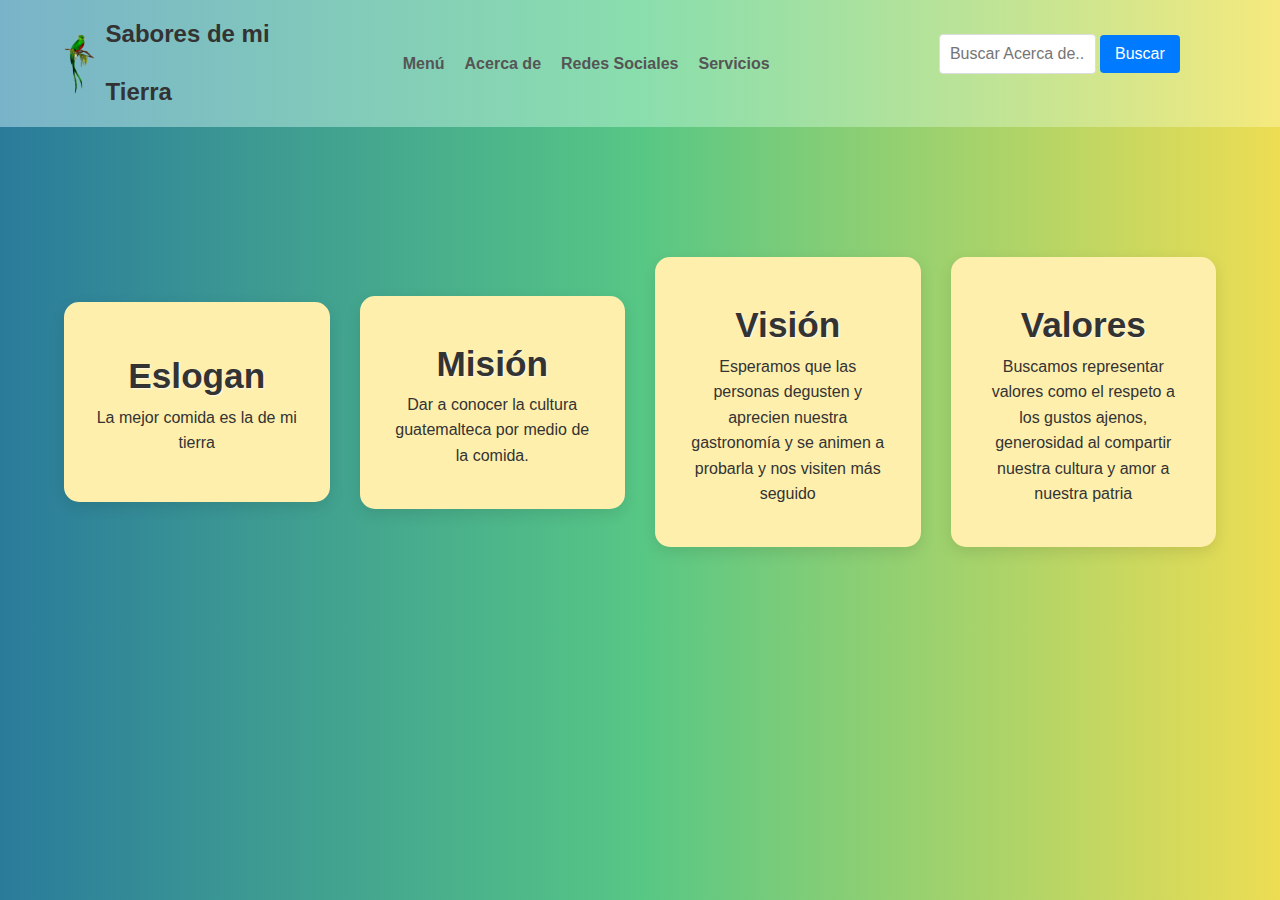
<file: index2.html>
<!DOCTYPE html>
<html>
<head>
	<meta charset="utf-8">
	<meta name="viewport" content="width=device-width, initial-scale=1">
	<title>Acerca de</title>
	<link rel="stylesheet" type="text/css" href="estilo2.css">
</head>
<body>
	<header class="header">
		<div class="contenedor">
			<div class="logo-section">
				<img src="logo.png" alt="estilo">
				<div class="logo-text">
					<a href="index.html#"> <span>Sabores de mi</span><br>
					<span>Tierra</span></a>
				</div>
			</div>
			<nav class="nav">
					<a href="index1.html#">Menú</a> 
					<a href="index2.html#">Acerca de</a> 
					<a href="index3.html#">Redes Sociales</a> 
					<a href="index4.html#">Servicios</a> 
			</nav>
			<div class="search-container">
		<input type="text" id="searchInput" placeholder="Buscar Acerca de...">
		<button onclick="filterProducts()">Buscar</button>	
	</div>
	</header>
	<main>
		<div class="contenedor">
			<div class="about-content">
				<div class="eslogan">
					<h3>Eslogan</h3>
					<p>
						La mejor comida es la de mi tierra
					</p>
				</div>
				<div class="mision">
					<h3>Misión</h3>
					<p>
						Dar a conocer la cultura guatemalteca por medio de la comida.
					</p>
				</div>
				<div class="vision">
					<h3>Visión</h3>
					<p>
						Esperamos que las personas degusten y aprecien nuestra gastronomía y se animen a probarla y nos visiten más seguido
					</p>
				</div>
				<div class="valores">
					<h3>Valores</h3>
					<p>
						Buscamos representar valores como el respeto a los gustos ajenos, generosidad al compartir nuestra cultura y amor a nuestra patria
					</p>
				</div>
			</div>
		</div>
	</main>
</body>
</html>
</file>
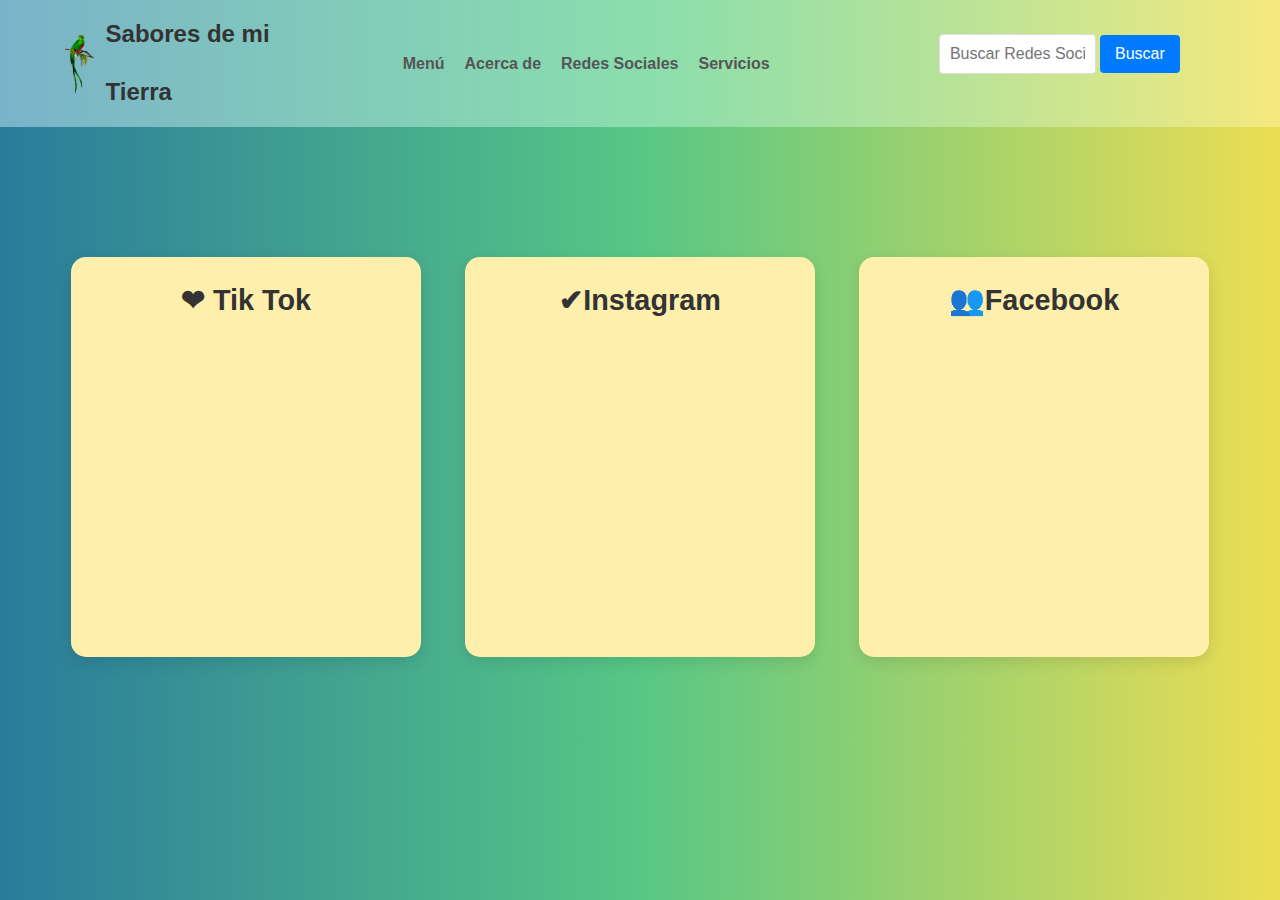
<file: index3.html>
<!DOCTYPE html>
<html>
<head>
	<meta charset="utf-8">
	<meta name="viewport" content="width=device-width, initial-scale=1">
	<title>Redes Sociales</title>
	<link rel="stylesheet" type="text/css" href="estilo3.css">
</head>
<body>
	<header class="header">
		<div class="contenedor">
			<div class="logo-section">
				<img src="logo.png" alt="estilo">
				<div class="logo-text">
				<a href="index.html#"> <span>Sabores de mi</span><br>
					<span>Tierra</span></a>
				</div>
			</div>
			<nav class="nav">
					<a href="index1.html#">Menú</a> 
					<a href="index2.html#">Acerca de</a> 
					<a href="index3.html#">Redes Sociales</a> 
					<a href="index4.html#">Servicios</a> 
			</nav>
			<div class="search-container">
		<input type="text" id="searchInput" placeholder="Buscar Redes Sociales...">
		<button onclick="filterProducts()">Buscar</button>	
	</div>
	</header>
	<main>
		<div class="contenedor">
                <div class="social-cards">
                    <div class="social-card tiktok">
                        <div class="platform-header">
                            <span class="icon"><h3>❤ Tik Tok</h3></span>
                        </div>
                    </div>
              		<div class="social-card instagram">
              			<div class="platform-header">
              				<span class="icon"><h3>✔Instagram</h3></span>
              			</div>
              		</div>
              		<div class="social-card facebook">
              			<div class="platform-header">
              				<span class="icon"><h3>👥Facebook</h3></span>
              			</div>
              		</div>
              	</div>
			</div>
	</main>
</body>
</html>
</file>
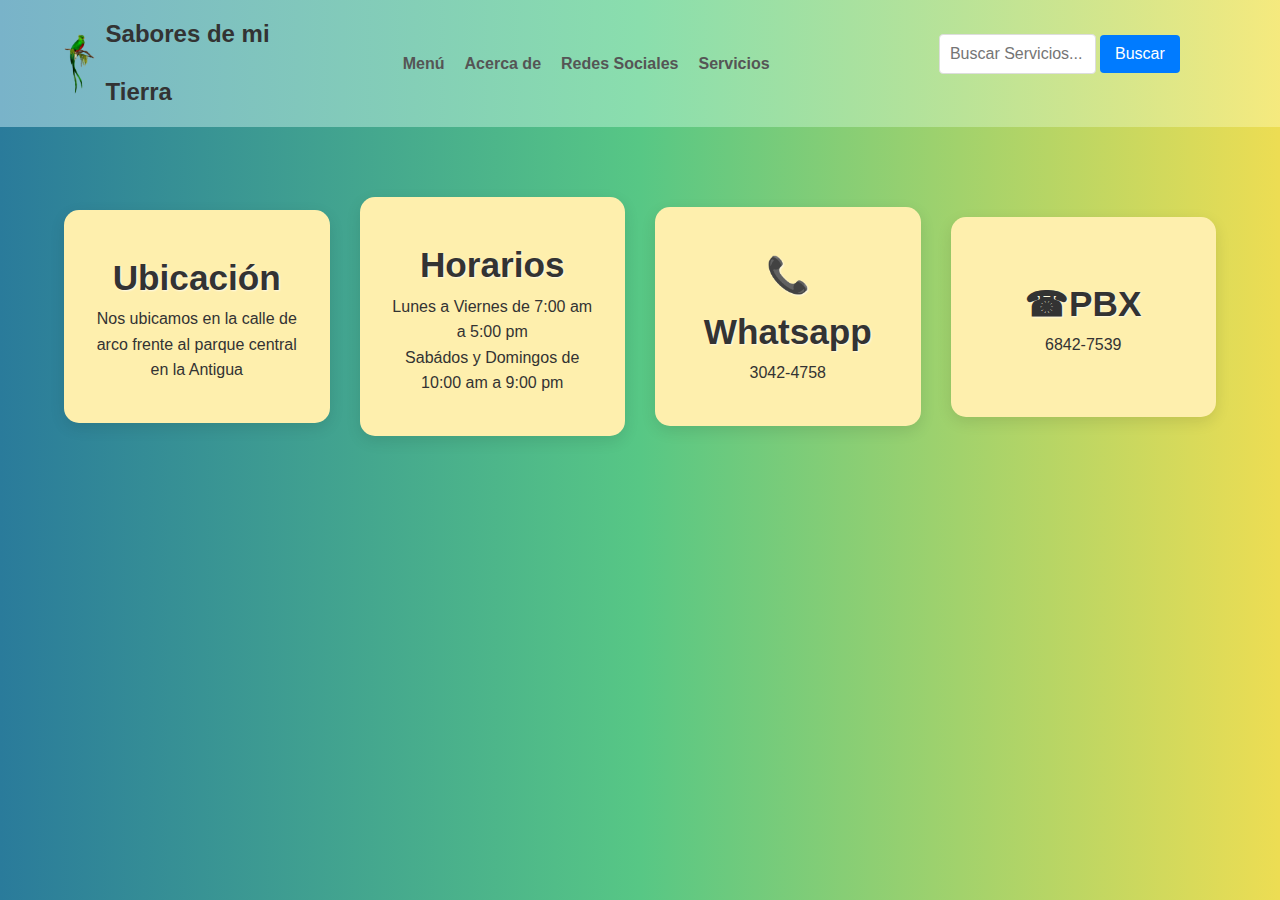
<file: index4.html>
<!DOCTYPE html>
<html>
<head>
	<meta charset="utf-8">
	<meta name="viewport" content="width=device-width, initial-scale=1">
	<title>Servivios</title>
	<link rel="stylesheet" type="text/css" href="estilo4.css">
</head>
<body>
	<header class="header">
		<div class="contenedor">
			<div class="logo-section">
				<img src="logo.png" alt="estilo">
				<div class="logo-text">
					<a href="index.html#"> <span>Sabores de mi</span><br>
					<span>Tierra</span></a>
				</div>
			</div>
			<nav class="nav">
					<a href="index1.html#">Menú</a> 
					<a href="index2.html#">Acerca de</a> 
					<a href="index3.html#">Redes Sociales</a> 
					<a href="index4.html#">Servicios</a> 
			</nav>
			<div class="search-container">
		<input type="text" id="searchInput" placeholder="Buscar Servicios...">
		<button onclick="filterProducts()">Buscar</button>	
	</div>
		</div>
	</header>
	<main>
		<div class="contenedor">
			<div class="service-details">
				<div class="localizacion">
					<h3>Ubicación</h3>
					<p>Nos ubicamos en la calle de arco frente al parque central en la Antigua</p>
				</div>
				<div class="horario">
					<h3>Horarios</h3>
					<p>Lunes a Viernes de 7:00 am a 5:00 pm <br>
						Sabádos y Domingos de 10:00 am a 9:00 pm</p>
				</div>
				<div class="chat">
					<span class="icon"><h3>📞Whatsapp</h3></span>
					<p>3042-4758</p>
				</div>
				<div class="numero">
					<span class="icon"><h3>☎PBX</h3></span>
					<p>6842-7539</p>
				</div>
			</div>
		</div>
	</main>
</body>
</html>
</file>
<file: estilo2.css>
* {
    margin: 0;
    padding: 0;
    box-sizing: border-box;
}

body {
    font-family: Century, sans-serif; 
    line-height: 1.6;
    color: #333;
    background: #2A7B9B;
    background: linear-gradient(90deg, rgba(42, 123, 155, 1) 0%, rgba(87, 199, 133, 1) 50%, rgba(237, 221, 83, 1) 100%);
}

.contenedor { 
    width: 90%;
    max-width: 1200px;
    margin: 0 auto;
    padding: 20px 0;
}

a {
    text-decoration: none;
    color: inherit;
}


.header { 
    background-color: #fff;
    background: #79b3c9;
    background: linear-gradient(90deg, rgba(121, 179, 201, 1) 0%, rgba(138, 222, 173, 1) 50%, rgba(247, 236, 134, 0.84) 100%);
}

.header .contenedor { 
    display: grid;
    grid-template-columns: auto 1fr auto;
    align-items: center;
    gap: 20px;
    grid-template-areas:
        "logo-area nav-area search-area";
}

.logo-section {
    grid-area: logo-area;
    display: flex;
    align-items: center;
    gap: 10px; 
}

.logo-section img {
    height: 60px;
    width: auto;
}

.logo-section .logo-text a {
    font-size: 1.5em;
    font-weight: bold;
    color: #333; 
    line-height: 1.2; 
}

.logo-section .logo-text span {
    display: block; 
}

.nav { 
    grid-area: nav-area;
    justify-self: center; 
    display: flex; 
    gap: 20px;
}

.nav a { 
    padding: 10px 0;
    display: block;
    font-weight: bold;
    color: #555;
    transition: color 0.3s ease;
}

.nav a:hover {
    color: #007bff;
}

.search-container{
    margin-bottom: 20px;
    text-align: center;
}

.search-container input[type="text"]{
    padding: 10px;
    width: 50%;
    border: 1px solid #ddd;
    border-radius: 4px;
    font-size: 16px;
}

.search-container button{
    padding: 10px 15px;
    background-color:#007bff;
    color: white;
    border: none;
    border-radius: 4px;
    cursor: poniter;
    font-size: 16px;
}

.search-container button:hover{
    background-color: orange;
    transition: 0.3s; 
}

main {
    padding: 60px 0;
    text-align: center;
}

.about-content {
    margin-top: 50px; 
    display: grid;
    grid-template-columns: repeat(auto-fit, minmax(200px, 1fr));
    gap: 30px; 
    justify-items: center; 
    align-items: center; 
}

.eslogan,
.mision,
.vision,
.valores {
    background-color: #FEEFAD; 
    border-radius: 15px; 
    padding: 40px 30px; 
    width: 100%; 
    max-width: 350px; 
    min-height: 200px; 
    box-shadow: 0 5px 15px rgba(0, 0, 0, 0.1); 
    display: flex;
    flex-direction: column;
    justify-content: center; 
    align-items: center; 
    text-align: center; 
}

.eslogan h3,
.mision h3,
.vision h3,
.valores h3 {
    font-size: 2.2em; 
    color: #333; 
    margin: 0; 
    text-shadow: 1px 1px 2px rgba(255,255,255,0.7);
}
</file>
<file: estilo3.css>
* {
    margin: 0;
    padding: 0;
    box-sizing: border-box;
}

body {
    font-family: Century, sans-serif; 
    line-height: 1.6;
    color: #333;
    background: #2A7B9B;
    background: linear-gradient(90deg, rgba(42, 123, 155, 1) 0%, rgba(87, 199, 133, 1) 50%, rgba(237, 221, 83, 1) 100%);
}

.contenedor { 
    width: 90%;
    max-width: 1200px;
    margin: 0 auto;
    padding: 20px 0;
}

a {
    text-decoration: none;
    color: inherit;
}


.header { 
    background-color: #fff;
    background: #79b3c9;
    background: linear-gradient(90deg, rgba(121, 179, 201, 1) 0%, rgba(138, 222, 173, 1) 50%, rgba(247, 236, 134, 0.84) 100%);
}

.header .contenedor { 
    display: grid;
    grid-template-columns: auto 1fr auto;
    align-items: center;
    gap: 20px;
    grid-template-areas:
        "logo-area nav-area search-area";
}

.logo-section {
    grid-area: logo-area;
    display: flex;
    align-items: center;
    gap: 10px; 
}

.logo-section img {
    height: 60px;
    width: auto;
}

.logo-section .logo-text a {
    font-size: 1.5em;
    font-weight: bold;
    color: #333; 
    line-height: 1.2; 
}

.logo-section .logo-text span {
    display: block; 
}

.nav { 
    grid-area: nav-area;
    justify-self: center; 
    display: flex; 
    gap: 20px;
}

.nav a { 
    padding: 10px 0;
    display: block;
    font-weight: bold;
    color: #555;
    transition: color 0.3s ease;
}

.nav a:hover {
    color: #007bff;
}


.search-container{
    margin-bottom: 20px;
    text-align: center;
}

.search-container input[type="text"]{
    padding: 10px;
    width: 50%;
    border: 1px solid #ddd;
    border-radius: 4px;
    font-size: 16px;
}

.search-container button{
    padding: 10px 15px;
    background-color:#007bff;
    color: white;
    border: none;
    border-radius: 4px;
    cursor: poniter;
    font-size: 16px;
}

.search-container button:hover{
    background-color: orange;
    transition: 0.3s;
}

main {
    padding: 60px 0;
    text-align: center;
}

.social-cards {
    margin-top: 50px; 
    display: grid;
    grid-template-columns: repeat(auto-fit, minmax(280px, 1fr));
    gap: 30px; 
    justify-items: center; 
    align-items: start; 
}

.social-card {
    background-color: #FEEFAD; 
    border-radius: 15px; 
    padding: 20px;
    width: 100%; 
    max-width: 350px; 
    min-height: 400px; 
    box-shadow: 0 5px 15px rgba(0, 0, 0, 0.1); 
    position: relative; 
    display: flex;
    flex-direction: column;
    align-items: center; 
    text-align: center;
}

.social-card .platform-header {
    display: flex;
    align-items: center;
    justify-content: center; 
    margin-bottom: 20px; 
    width: 100%;
}


.social-card .platform-header h3 {
    font-size: 1.8em; 
    color: #333;
    margin: 0;
}
</file>
<file: estilo4.css>
* {
    margin: 0;
    padding: 0;
    box-sizing: border-box;
}

body {
    font-family: Century, sans-serif; 
    line-height: 1.6;
    color: #333;
    background: #2A7B9B;
    background: linear-gradient(90deg, rgba(42, 123, 155, 1) 0%, rgba(87, 199, 133, 1) 50%, rgba(237, 221, 83, 1) 100%);
}

.contenedor { 
    width: 90%;
    max-width: 1200px;
    margin: 0 auto;
    padding: 20px 0;
}

a {
    text-decoration: none;
    color: inherit;
}


.header { 
    background-color: #fff;
    background: #79b3c9;
    background: linear-gradient(90deg, rgba(121, 179, 201, 1) 0%, rgba(138, 222, 173, 1) 50%, rgba(247, 236, 134, 0.84) 100%);
}

.header .contenedor { 
    display: grid;
    grid-template-columns: auto 1fr auto;
    align-items: center;
    gap: 20px;
    grid-template-areas:
        "logo-area nav-area search-area";
}

.logo-section {
    grid-area: logo-area;
    display: flex;
    align-items: center;
    gap: 10px; 
}

.logo-section img {
    height: 60px;
    width: auto;
}

.logo-section .logo-text a {
    font-size: 1.5em;
    font-weight: bold;
    color: #333; 
    line-height: 1.2; 
}

.logo-section .logo-text span {
    display: block; 
}

.nav { 
    grid-area: nav-area;
    justify-self: center; 
    display: flex; 
    gap: 20px;
}

.nav a { 
    padding: 10px 0;
    display: block;
    font-weight: bold;
    color: #555;
    transition: color 0.3s ease;
}

.nav a:hover {
    color: #007bff;
}

.search-container{
    margin-bottom: 20px;
    text-align: center;
}

.search-container input[type="text"]{
    padding: 10px;
    width: 50%;
    border: 1px solid #ddd;
    border-radius: 4px;
    font-size: 16px;
}

.search-container button{
    padding: 10px 15px;
    background-color:#007bff;
    color: white;
    border: none;
    border-radius: 4px;
    cursor: poniter;
    font-size: 16px;
}

.search-container button:hover{
    background-color: orange;
    transition: 0.3s;
} 
}

main {
    padding: 60px 0;
    text-align: center;
}

.service-details {
    margin-top: 50px; 
    display: grid;
    grid-template-columns: repeat(auto-fit, minmax(200px, 1fr));
    gap: 30px; 
    justify-items: center; 
    align-items: center; 
}

.localizacion,
.horario,
.chat,
.numero {
    background-color: #FEEFAD; 
    border-radius: 15px; 
    padding: 40px 30px; 
    width: 100%; 
    max-width: 350px; 
    min-height: 200px; 
    box-shadow: 0 5px 15px rgba(0, 0, 0, 0.1); 
    display: flex;
    flex-direction: column;
    justify-content: center; 
    align-items: center; 
    text-align: center; 
}

.localizacion h3,
.horario h3,
.chat h3,
.numero h3 {
    font-size: 2.2em; 
    color: #333; 
    margin: 0; 
    text-shadow: 1px 1px 2px rgba(255,255,255,0.7);
}

@media (max-width: 768px) {
    .header .contenedor {
        grid-template-columns: 1fr;
        grid-template-areas:
            "logo-area"
            "nav-area"
            "search-area";
        justify-items: center;
    }

    .nav {
        flex-direction: column;
        gap: 10px;
        margin-top: 20px;
    }

    .buscar {
        width: 100%;
        justify-content: center;
    }

    .buscar input {
        width: 100%;
    }

    .service-details {
        grid-template-columns: 1fr; 
        gap: 20px;
    }

    .localizacion,
    .horario,
    .chat,
    .numero {
        min-height: 180px; 
        padding: 30px 20px; 
    }

    .localizacion h3,
    .horario h3,
    .chat h3,
    .numero h3 {
        font-size: 1.8em; 
    }
}
</file>
